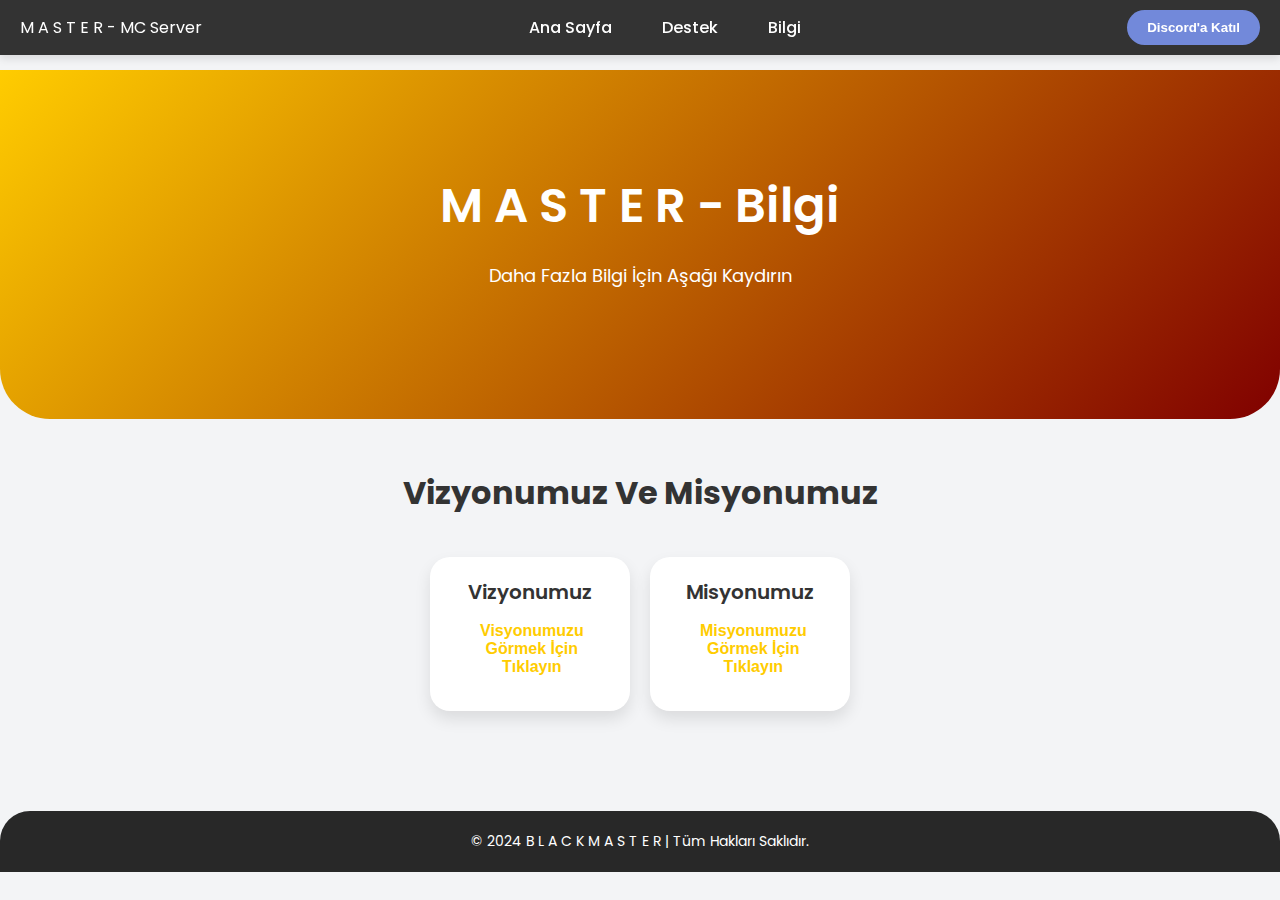
<file: bilgi.html>
<!DOCTYPE html>
<html lang="en">
<head>
    <meta charset="UTF-8">
    <meta name="viewport" content="width=device-width, initial-scale=1.0">
    <title>M A S T E R - Bilgi</title>
    <link rel="stylesheet" href="style.css">
    <link href="https://fonts.googleapis.com/css2?family=Poppins:wght@400;600&display=swap" rel="stylesheet">
</head>
<body>
  <header>
    <header class="hero-section">
        <nav class="navbar">
            <div class="logo">
                <span>M A S T E R - MC Server</span>
            </div>
            <ul>
              <li><a href="index.html">Ana Sayfa</a></li>
                <li><a href="destek.html">Destek</a></li>
                <li><a href="bilgi.html">Bilgi</a></li>
            </ul>
            <button class="discord-btn" onclick="window.location.href='https://discord.gg/g528PSmH';">Discord'a Katıl</button>
        </nav>
        <div class="hero-content">
            <h1>M A S T E R - Bilgi</h1>
          <p>Daha Fazla Bilgi İçin Aşağı Kaydırın</p> 
      </div>
    </header>
  </header>

    <section class="stats">
        <h2>Vizyonumuz Ve Misyonumuz</h2>
      <div class="player-cards">
            <div class="player-card">
              <p class="player-name">Vizyonumuz</p>
                          <button class="copy-btn" onclick="showDetails('sunucuDetails')">Visyonumuzu Görmek İçin Tıklayın</button>
            </div>
        <div class="player-card">
              <p class="player-name">Misyonumuz</p>
                          <button class="copy-btn" onclick="showDetails('misyonDetails')">Misyonumuzu Görmek İçin Tıklayın</button>
            </div>
            <!-- Diğer oyuncular buraya eklenebilir -->
    </section>
      
      <div id="detailsModal" class="modal">
        <div class="modal-content">
            <span class="close" onclick="closeModal()">&times;</span>
            <h2 id="modalTitle"></h2>
            <p><strong></strong></p>
            <div id="apiLink"></div>
            <p><strong>Not:</strong></p>
            <pre id="apiContent"></pre>
        </div>
    </div>

    <footer>
        <p>&copy; 2024 B L A C K M A S T E R | Tüm Hakları Saklıdır.</p>
    </footer>
</body>
</html>
<script>
          const apiDetails = {
            sunucuDetails: {
                title: "Visyonumuz",
                link: "BLACK MASTER olarak, oyuncularımıza yaratıcı, eğlenceli ve topluluk odaklı bir oyun deneyimi sunmayı hedefliyoruz. Dünyanın dört bir yanından gelen oyuncuların bir araya gelerek kendilerini özgürce ifade edebileceği, eşsiz yapılar inşa edebileceği ve stratejik oyun deneyimleri yaşayabileceği bir platform olmayı amaçlıyoruz. Teknolojik yenilikleri takip ederek, sunucumuzu sürekli geliştirmek ve oyuncularımıza en iyi oyun deneyimini sunmak vizyonumuzun temelini oluşturuyor.",
                content: "İçerik Bulununamadı"
            },
            misyonDetails: {
              title: "Misyonumuz",
              link: "BLACK MASTER olarak misyonumuz, Minecraft oyuncuları için güvenli, adil ve eğlenceli bir oyun ortamı sağlamaktır. Topluluk ruhunu güçlendirmek, oyuncular arasında dostluk ve yardımlaşmayı teşvik etmek en büyük önceliklerimizden biridir. Oyuncularımızın yaratıcılığını ve takım çalışmasını destekleyerek, hem bireysel hem de toplu projelerde keyifli bir deneyim sunmak misyonumuzun merkezindedir.",
              content: "İçerik Bulununamadı"
            }
        };
  let currentApi = '';

        function showDetails(api) {
            currentApi = api;
            const details = apiDetails[api];
            document.getElementById('modalTitle').textContent = details.title;
            document.getElementById('apiLink').textContent = details.link;
            document.getElementById('apiContent').textContent = details.content;
            document.getElementById('detailsModal').style.display = 'block';
        }

        function closeModal() {
            document.getElementById('detailsModal').style.display = 'none';
        }

        function copyApiLink() {
            navigator.clipboard.writeText(apiDetails[currentApi].link).then(() => {
                alert('API linki kopyalandı!');
            });
        }

        function copyApiContent() {
            navigator.clipboard.writeText(apiDetails[currentApi].content).then(() => {
                alert('API içeriği kopyalandı!');
            });
        }

        // Karanlık mod kontrolü
        function loadUserData() {
            const userData = JSON.parse(localStorage.getItem('userData'));
            if (userData && userData.darkMode) {
                document.body.classList.add('dark-mode');
            }
        }

        window.addEventListener('load', loadUserData);

        // Modal dışına tıklandığında kapatma
        window.onclick = function(event) {
            if (event.target == document.getElementById('detailsModal')) {
                closeModal();
            }
        }
</script>
</file>
<file: style.css>
/* Genel Stiller */
* {
    margin: 0;
    padding: 0;
    box-sizing: border-box;
}

body {
    font-family: 'Poppins', sans-serif;
    background-color: #f3f4f6;
    color: #333;
}

a {
    text-decoration: none;
    color: inherit;
}

ul {
    list-style-type: none;
}

/* Navbar Sabitleme */
.navbar {
    position: fixed;
    top: 0;
    left: 0;
    width: 100%;
    background-color: #333;
    z-index: 1000;
    display: flex;
    justify-content: space-between;
    align-items: center;
    padding: 10px 20px;
    box-shadow: 0 4px 8px rgba(0, 0, 0, 0.1);
}

.navbar ul {
    list-style: none;
    display: flex;
    gap: 20px;
}

.navbar ul li a {
    color: white;
    text-decoration: none;
    padding: 10px 15px;
    font-size: 16px;
    font-weight: 500;
    transition: background-color 0.3s ease;
}

.navbar ul li a:hover {
    background-color: #555;
    border-radius: 5px;
}

body {
    padding-top: 70px; /* Navbar yüksekliğine göre boşluk bırak */
}

.discord-btn {
    background-color: #7289da;
    color: white;
    border: none;
    padding: 10px 20px;
    border-radius: 25px;
    cursor: pointer;
    font-weight: 600;
    transition: background-color 0.3s;
}

.discord-btn:hover {
    background-color: #677bc4;
}

/* Hero Bölümü */
.hero-section {
    background: linear-gradient(135deg, #ffcc00 0%, #800000 100%);
    border-bottom-left-radius: 50px;
    border-bottom-right-radius: 50px;
    color: white;
    text-align: center;
    padding: 100px 20px;
}

.hero-content h1 {
    font-size: 48px;
    font-weight: 600;
    margin-bottom: 20px;
}

.hero-content p {
    font-size: 18px;
    margin-bottom: 30px;
}

    /* Sunucu Adresi Butonu */
    .copy-btn {
        background-color: #ffffff;
        color: #ffcc00;
        border: none;
        padding: 15px 30px;
        border-radius: 30px;
        font-size: 16px;
        font-weight: 600;
        cursor: pointer;
        transition: background-color 0.3s, color 0.3s;
    }

    .copy-btn:hover {
        background-color: #ffcc0p;
        color: #ffffff;
    }

    /* Kredi Bilgileri (Stats) */
    .stats {
        padding: 50px 20px;
        text-align: center;
    }

    .stats h2 {
        font-size: 32px;
        margin-bottom: 40px;
        color: #333;
    }

    .player-cards {
        display: flex;
        justify-content: center;
        flex-wrap: wrap;
        gap: 20px;
    }

    .player-card {
        background-color: white;
        border-radius: 20px;
        box-shadow: 0 8px 16px rgba(0, 0, 0, 0.1);
        padding: 20px;
        width: 200px;
        text-align: center;
        transition: transform 0.3s ease, box-shadow 0.3s ease;
    }

    .player-card:hover {
        transform: translateY(-10px);
        box-shadow: 0 16px 32px rgba(0, 0, 0, 0.2);
    }

    .player-card img {
        width: 100px;
        height: 100px;
        border-radius: 50%;
        margin-bottom: 15px;
    }

    .player-name {
        font-size: 20px;
        font-weight: 600;
        color: #333;
    }

    .credit-amount {
        font-size: 18px;
        font-weight: 500;
        color: #800000;
        margin-top: 10px;
    }

    /* Footer */
    footer {
        background-color: #282828;
        color: white;
        text-align: center;
        padding: 20px;
        border-top-left-radius: 30px;
        border-top-right-radius: 30px;
        margin-top: 50px;
    }

    footer p {
        font-size: 14px;
    }

  .rainbow-text {
            font-size: 2.5rem;
            font-weight: 600;
            background: linear-gradient(45deg, #ff0000, #ff7f00, #ffff00, #00ff00, #0000ff, #8b00ff);
            -webkit-background-clip: text;
            background-clip: text;
            -webkit-text-fill-color: transparent;
            animation: rainbow 6s ease-in-out infinite;
            background-size: 400% 400%;
        }
        @keyframes rainbow {
            0% {background-position: 0% 50%;}
            50% {background-position: 100% 50%;}
            100% {background-position: 0% 50%;}
        }
        .tools-container {
            display: flex;
            flex-wrap: wrap;
            justify-content: center;
            gap: 20px;
        }
        .tool-card {
            background-color: var(--backround);
            border-radius: var(--border-radius);
            padding: 20px;
            width: 300px;
            box-shadow: var(--shadow);
            transition: transform 0.3s ease, box-shadow 0.3s ease;
        }
        .tool-card:hover {
            transform: translateY(-5px);
            box-shadow: 0 6px 12px rgba(0,0,0,0.15);
        }
        .tool-card h2 {
            margin-top: 0;
            color: var(--accent-color);
        }
        .tool-card button {
            background-color: var(--button-bg);
            color: var(--button-text);
            border: none;
            padding: 10px 15px;
            border-radius: 5px;
            cursor: pointer;
            transition: background-color 0.3s ease, transform 0.3s ease;
        }
        .tool-card button:hover {
            background-color: var(--accent-color);
            transform: translateY(-2px);
        }
        .modal {
            display: none;
            position: fixed;
            z-index: 1;
            left: 0;
            top: 0;
            width: 100%;
            height: 100%;
            overflow: auto;
            background-color: rgba(0,0,0,0.5);
            backdrop-filter: blur(5px);
        }
        .modal-content {
            background-color: white;
            margin: 10% auto;
            padding: 30px;
            border-radius: var(--border-radius);
            width: 90%;
            max-width: 600px;
            box-shadow: 0 8px 16px rgba(0,0,0,0.2);
            animation: modalFadeIn 0.3s;
        }
        @keyframes modalFadeIn {
            from {opacity: 0; transform: translateY(-50px);}
            to {opacity: 1; transform: translateY(0);}
        }
        .close {
            color: var(--text-color);
            float: right;
            font-size: 28px;
            font-weight: bold;
            cursor: pointer;
            transition: color 0.3s ease;
        }
        .close:hover,
        .close:focus {
            color: var(--accent-color);
        }
        #apiLink {
            word-break: break-all;
            margin-bottom: 20px;
            padding: 15px;
            background-color: #ABA6A2;
            border-radius: 5px;
            font-family: monospace;
        }
        #apiContent {
            white-space: pre-wrap;
            word-wrap: break-word;
            padding: 15px;
            background-color: #ABA6A2;
            border-radius: 5px;
            font-family: monospace;
        }
        .copy-buton {
            background-color: #71F723;
            color: var(--button-text);
            border: none;
            padding: 10px 15px;
            border-radius: 5px;
            cursor: pointer;
            transition: background-color 0.3s ease, transform 0.3s ease;
            margin-top: 10px;
        }
        .copy-btn:hover {
            background-color: var(--accent-color);
            transform: translateY(-2px)
              
              
        .vizyon-butn {
        background-color: #ffcc00;
        color: #fffff;
        border: none;
        padding: 15px 30px;
        border-radius: 30px;
        font-size: 16px;
        font-weight: 600;
        cursor: pointer;
        transition: background-color 0.3s, color 0.3s;
    }
          .vizyon-butn:hover {
            background-color: #ffcc0p;
        color: #ffffff;
          }
</file>
